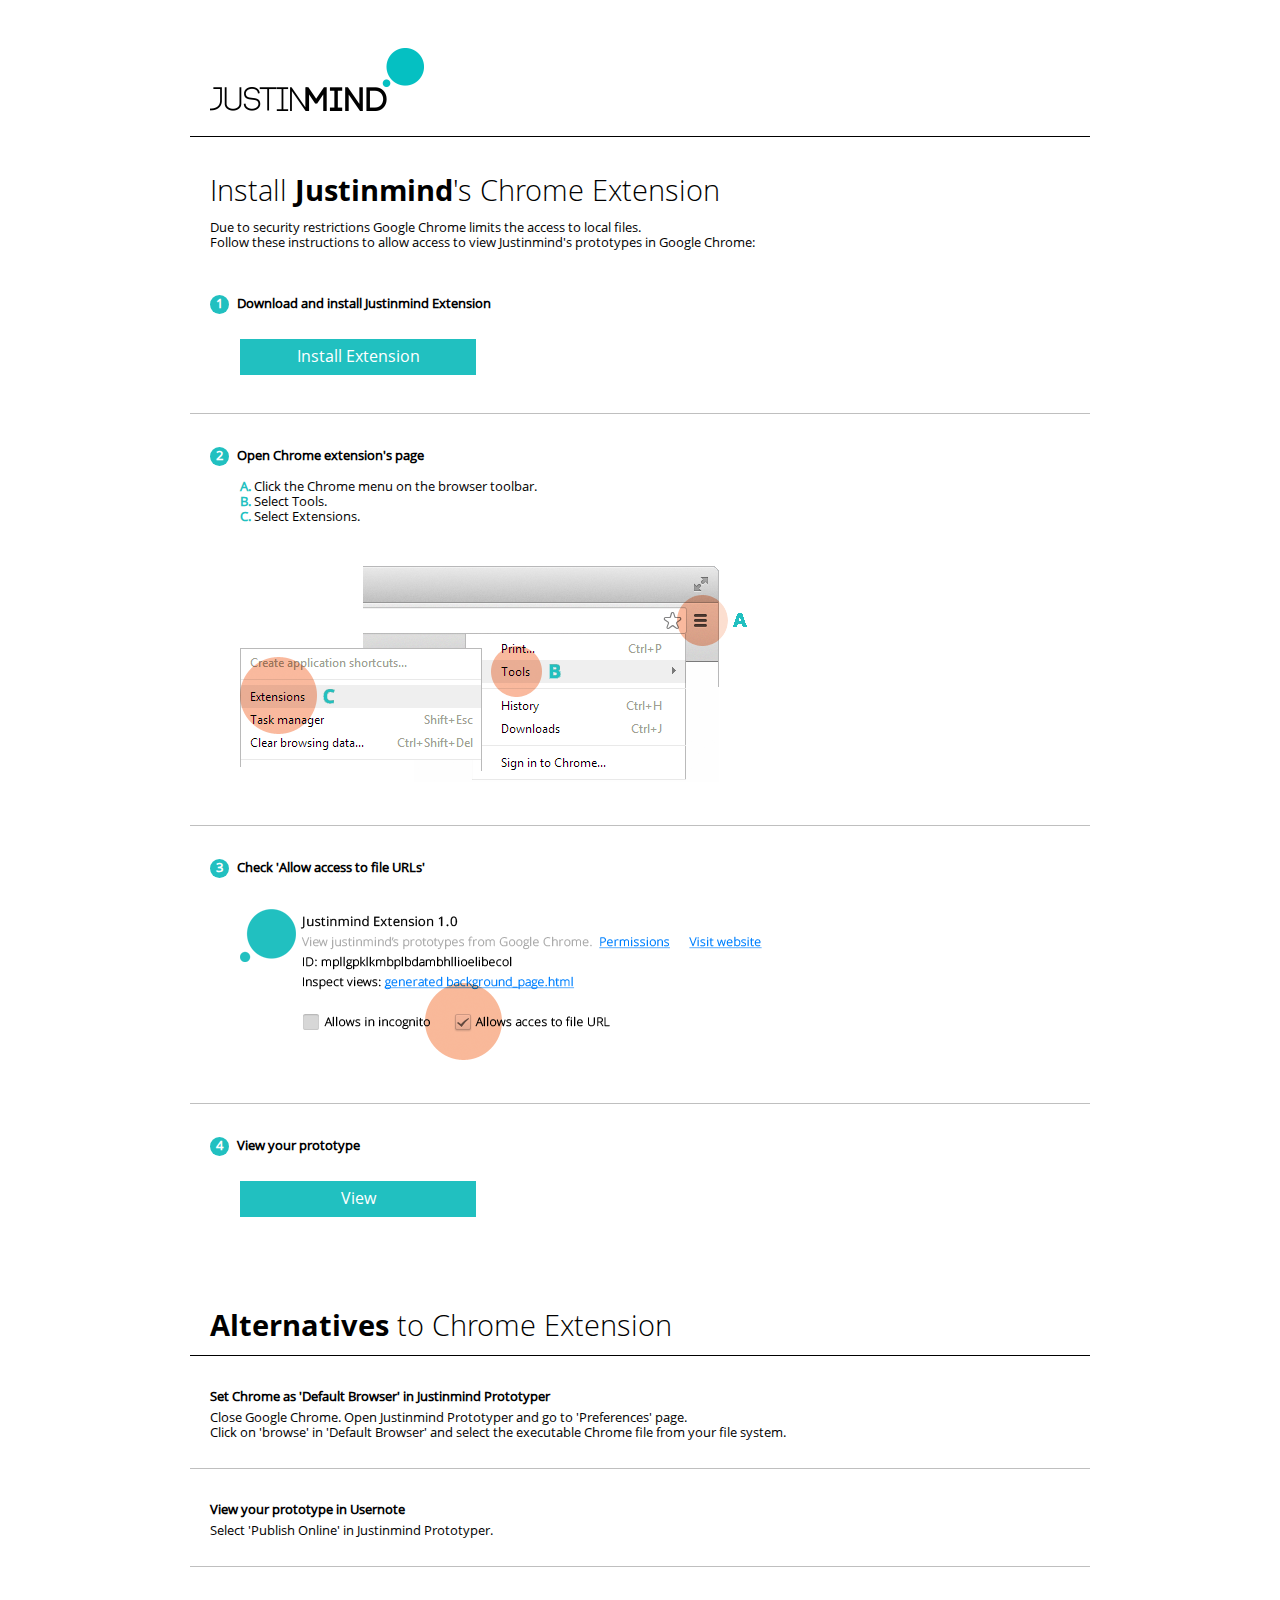
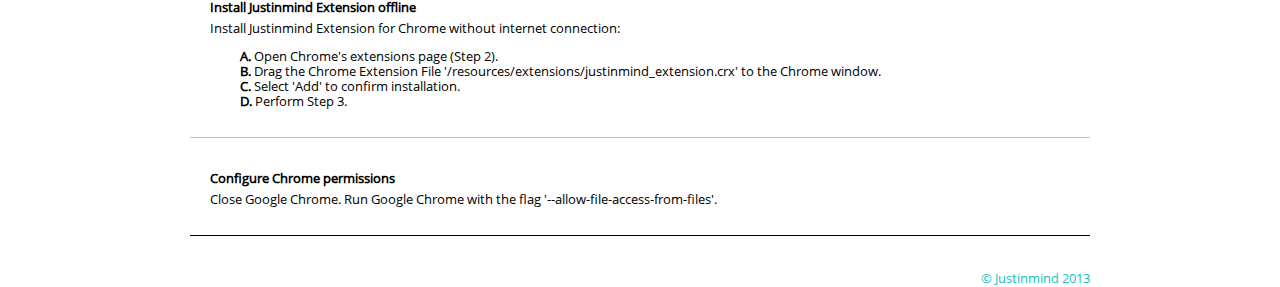
<file: HTML pages/HTML-INF-Desktop/resources/_jim/html/chrome.html>
<!DOCTYPE html PUBLIC "-//W3C//DTD XHTML 1.1//EN" "http://www.w3.org/TR/xhtml11/DTD/xhtml11.dtd">
<html>
  <head>
    <meta http-equiv="content-type" content="text/html; charset=utf-8" />
    <title> Justinmind - Install extension</title>
    <style type="text/css">
      body { background-color: #ffffff; font-family: 'OpenSans', sans-serif; color: black;}
      #overlay { position: relative; top: 40px; width: 100%; }
      div.button:hover {opacity:0.9;}
      a {font-size: 12pt;line-height:35px;display:inline-block;text-decoration:none; color:white; width:100%;height:100%; vertical-align:middle;}
      #main {
        width: 900px;
        margin: 0 auto;
      }
      .content_section {
        margin-top: 20px;
		margin-bottom: 38px;
        border-top: 1px solid #bfbfbf;
		padding-left:20px;
		padding-top:33px;
      }
	  .content_section_alt {
        margin-top: 0px;
		margin-bottom: 28px;
        border-top: 1px solid #bfbfbf;
		padding-left:20px;
		padding-top:33px;
      }
	  .first{
		border-top: 1px solid black;
	  }
	  #logo {
		padding-left:20px;
      }
      #title, #alt_title { 
	      font-size: 22pt; 
	      margin-bottom: 10px; 
	      margin-top:0px;
	      font-family: 'OpenSansLight', sans-serif;
      }
	  #alt_title{
		padding-left:20px;
		padding-top:50px;
	  }
      #intro { 
		  margin-bottom:45px;
	  }
	  .description{
	    font-size: 10pt; 
		line-height: 15px; 
	  }
	  #step { 
		  font-size: 10pt; 
		  line-height: 15px; 
	  }
	  .bullet {
	    color:white;
	    text-align:center;
		background-color: #21C0C0;
		width: 18px; height: 18px; 
		-webkit-border-radius: 50%; -moz-border-radius:50%;
		border-radius:50%;
		margin: 0px, auto;
		margin-right: 5px;
		display:inline-block;
		padding-right:1px;
		padding-top:1px;
	  }
	  #install_button{
		/*background-image: url('./images/install_button.png');*/
	  }
	  #view_button{
		/*background-image: url('./images/view.png');*/
	  }
	  .button{
	  	width:236px;
		height:36px;
		margin-left:30px;
		margin-top:25px;
		color:white;
		background-color:#21C0C0;
		text-align:center;
		vertical-align:middle;
	  }
	  #list_steps, #settings{
		margin-left:30px;
	  }
	  #list_alt{
		padding-top:0px;
		margin-top:0px;
		margin-bottom:40px;
	  }
	  div.alt{
		margin-bottom:10px;
	  }
	  #settings{
		margin-top:28px;
	  }
	  .letter{
		display:inline-block;
		color:#21C0C0;
		font-weight:bold;
	  }
	  @font-face{
		font-family: 'OpenSans';
		src:url('./resources/OpenSans-Regular.ttf') format('truetype');
	  }
	  @font-face{
		font-family: 'OpenSansBold';
		src:url('./resources/OpenSans-Bold.ttf') format('truetype');
	  }
	  @font-face{
		font-family: 'OpenSansLight';
		src:url('./resources/OpenSans-Light.ttf') format('truetype');
	  }
	  .intro_alt{
		font-weight:bold;
		margin-bottom:6px;
	  }
	  .sign{
		float:right;
		font-size:10pt;
		color:#21C0C0;
	  }
	  .openSansBold{
		font-family: 'OpenSansBold', sans-serif;
		display:inline-block;
	  }
    </style>
  </head>
  <body>
    <div id="overlay">
      <div id="main">
        <img id="logo" src='./images/logo.png'>
        <div class="content_section first">
	        <div id="title">Install <div class="openSansBold">Justinmind</div>'s Chrome Extension</div>
	        <div id="intro" class="description">
	          Due to security restrictions Google Chrome limits the access to local files.<br>
			  Follow these instructions to allow access to view Justinmind's prototypes in Google Chrome:
			</div>
	        <div id="step">
				<div class="bullet"><b>1</b></div>
				<b>Download and install Justinmind Extension</b>
		        <div id='install_button' class="button"><a href="https://chrome.google.com/webstore/detail/pnfffbfcdapknabgmlnpagljkjdejaap" target='_blank'>Install Extension</a></div>   
	        </div> 
		</div>
		<div class="content_section">
	        <div id="step">
				<div class="bullet"><b>2</b></div>
				<b>Open Chrome extension's page</b>
	        </div> 
	        <dl id="list_steps" class="description">
		        <dt><div class="letter">A.</div> Click the Chrome menu on the browser toolbar.</dt>
		        <dt><div class="letter">B.</div> Select Tools.</dt>
		        <dt><div class="letter">C.</div> Select Extensions.</dt>
	        </dl>
			<img id="settings" src='./images/settings.png'>
		</div>
		<div class="content_section">
			<div id="step">
				<div class="bullet"><b>3</b></div>
				<b>Check 'Allow access to file URLs'</b>
			</div>
			<img id="settings" src='./images/extension.png'>
	    </div>
		<div class="content_section">
			<div id="step">
				<div class="bullet"><b>4</b></div>
				<b>View your prototype</b>
			</div>
			<div id='view_button' class="button"><a href="../../../index.html">View</a></div>  
	    </div>
		<!--EXTENSIONS-->
		<div id="alt_title"><div class="openSansBold">Alternatives</div> to Chrome Extension</div>
		<div class="content_section_alt first">
			<div class="alt description"><div class='intro_alt'>Set Chrome as 'Default Browser' in Justinmind Prototyper</div>
				<div>Close Google Chrome. Open Justinmind Prototyper and go to 'Preferences' page.<br>Click on 'browse' in 'Default Browser' and select the executable Chrome file from your file system.</div>
			</div>
		</div>
		<div class="content_section_alt">
		    <div class="alt description"><div class='intro_alt'>View your prototype in Usernote</div>
				<div>Select 'Publish Online' in Justinmind Prototyper.</div>
			</div>
		</div>
		<div class="content_section_alt">
		    <div class="alt description"><div class='intro_alt'>Install Justinmind Extension offline</div>
				<div>Install Justinmind Extension for Chrome without internet connection:</div>
				<dl id="list_steps" class="description">
					<dt><b>A.</b> Open Chrome's extensions page (Step 2).</dt>
					<dt><b>B.</b> Drag the Chrome Extension File '/resources/extensions/justinmind_extension.crx' to the Chrome window.</dt>
					<dt><b>C.</b> Select 'Add' to confirm installation.</dt>
					<dt><b>D.</b> Perform Step 3.</dt>
				</dl>
			</div>
		</div>
		<div class="content_section_alt">
			<div class="alt description"><div class='intro_alt'>Configure Chrome permissions</div>
				<div>Close Google Chrome. Run Google Chrome with the flag '--allow-file-access-from-files'.</div>
			</div>
		</div>
		<div class="content_section_alt first"><div class="sign">© Justinmind 2013</div></div>
		</div>
	  </div>
    </div>
  </body>
</html>
</file>
